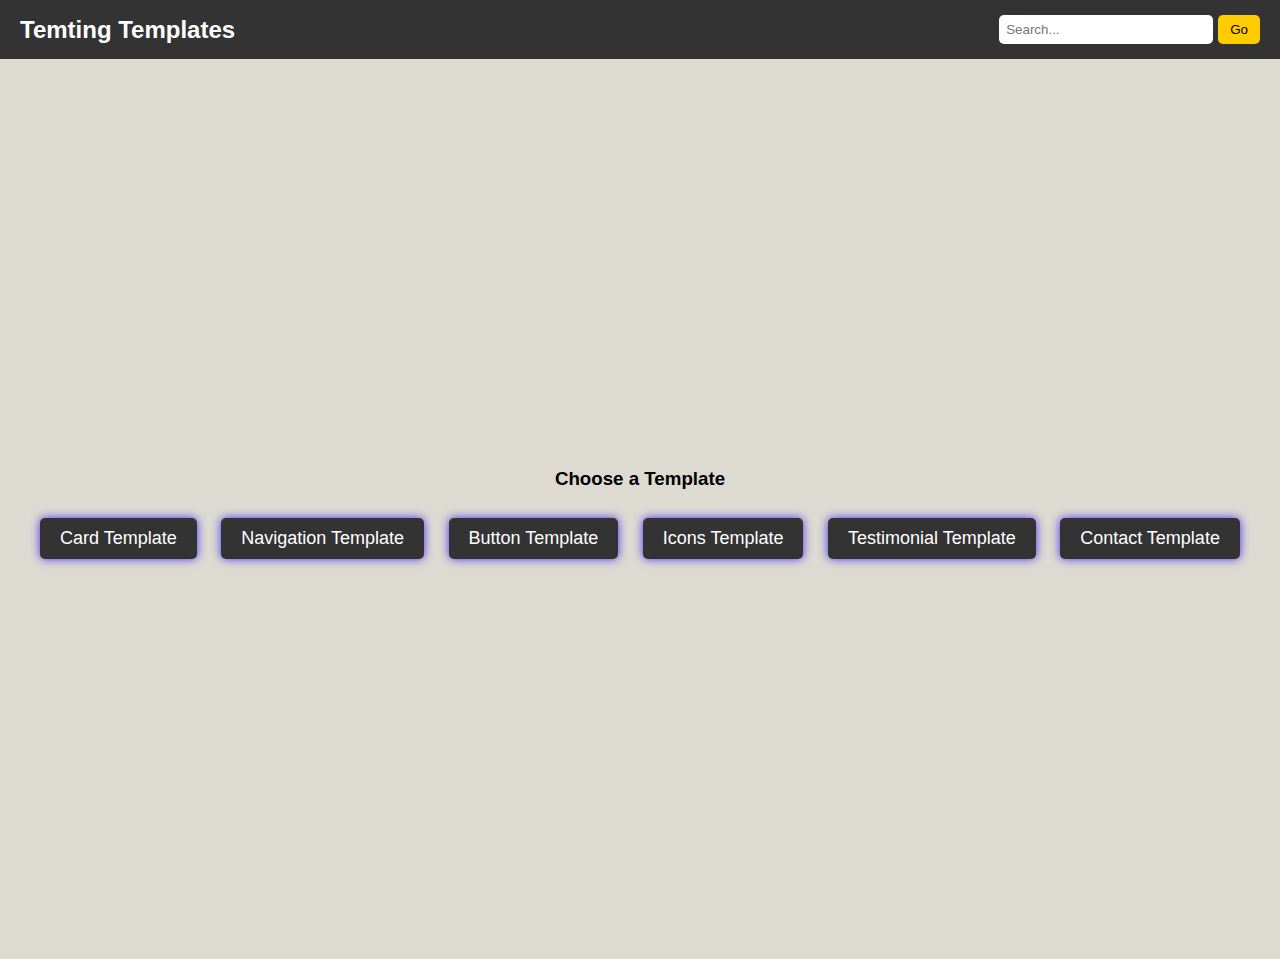
<file: index.html>
<!DOCTYPE html>
<html lang="en">
<head>
    <meta charset="UTF-8">
    <meta name="viewport" content="width=device-width, initial-scale=1.0">
    <link rel="stylesheet" href="index.css">
    <title>Temting Templates</title>
    <style>
        
    </style>
</head>
<body>

    <header>
        <div class="navbar">
            <div class="logo">Temting Templates</div>
            
            <div class="search-bar">
                <input type="text" placeholder="Search...">
                <button>Go</button>
            </div>
        </div>
    </header>
    <main>
        

        <div class="container">
            <div class="heading">
                <h3>Choose a Template</h3>
            </div>
            <div class="container2">
                <a href="card.html" target="_blank"><button class="btn">Card Template</button></a>
                <a href="nav.html" target="_blank"><button class="btn">Navigation Template</button></a>
                <a href="btn.html" target="_blank"><button class="btn">Button Template</button></a>
                <a href="icons.html" target="_blank"><button class="btn">Icons Template</button></a>
                <a href="testimonial.html" target="_blank"><button class="btn">Testimonial Template</button></a>
                <a href="contact.html" target="_blank"><button class="btn">Contact Template</button></a>
            </div>
        </div>
    </main>

</body>
</html>
</file>
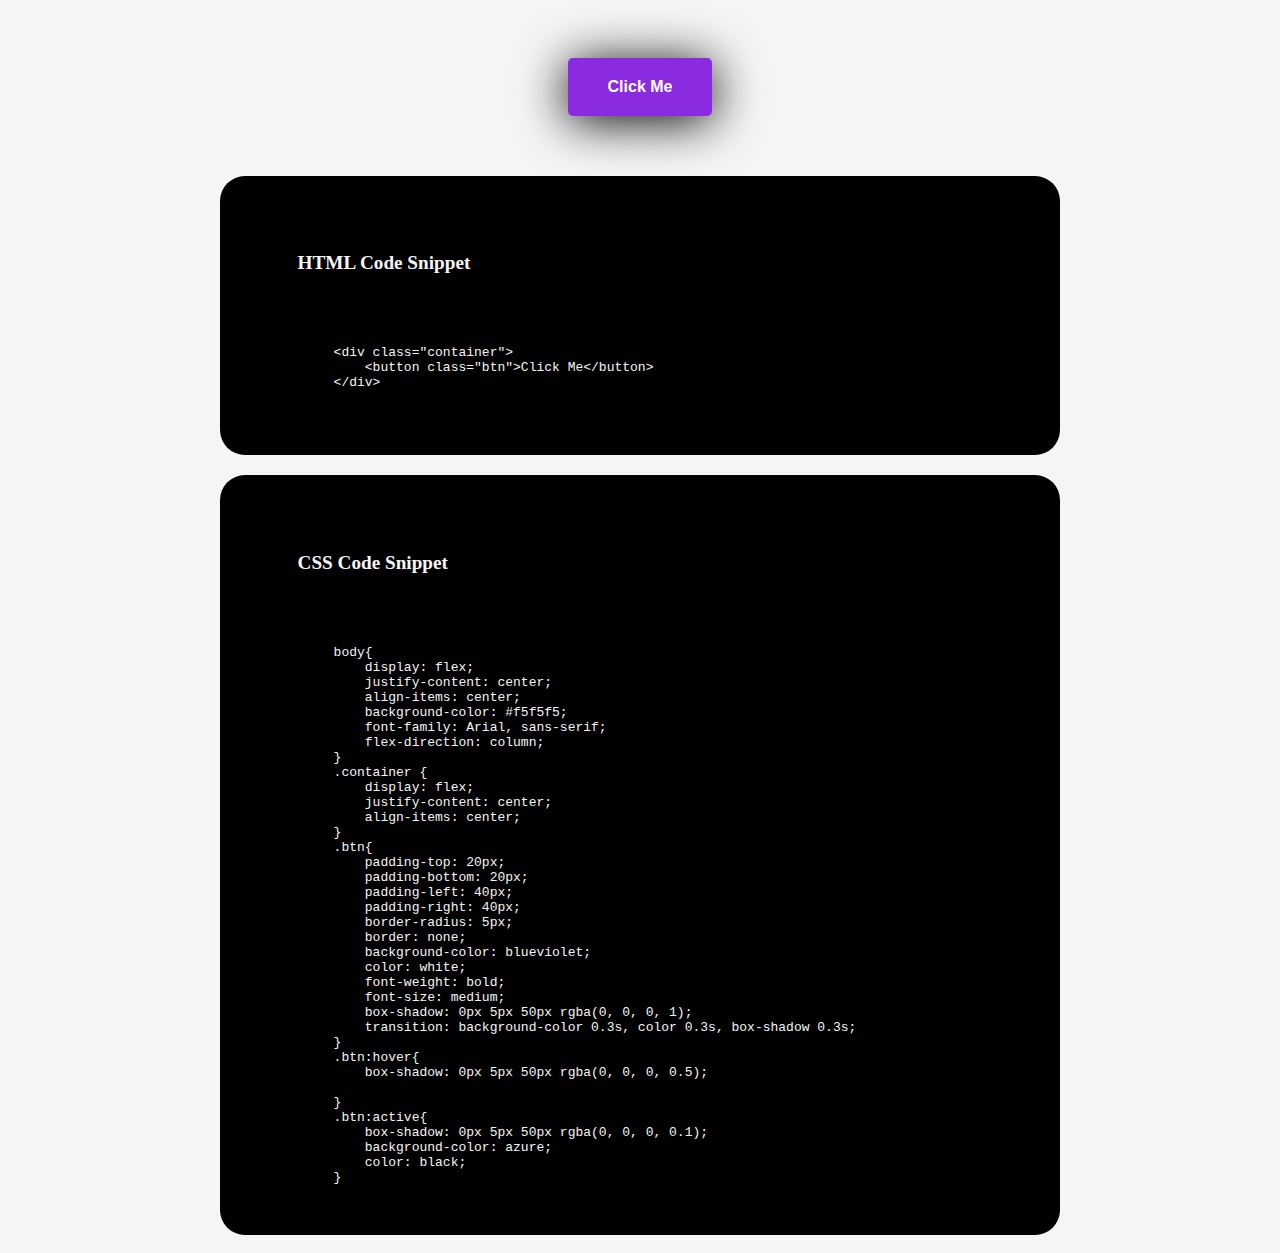
<file: btn.html>
<!DOCTYPE html>
<html lang="en">
<head>
    <meta charset="UTF-8">
    <meta name="viewport" content="width=device-width, initial-scale=1.0">
    <title>3D Button</title>
</head>
<style>
    body{
        display: flex;
        justify-content: center;
        align-items: center;
        background-color: #f5f5f5;
        font-family: Arial, sans-serif;
        flex-direction: column;
    }
    .container {
        display: flex;
        justify-content: center;
        align-items: center;
    }
    .btn{
        padding-top: 20px;
        padding-bottom: 20px;
        padding-left: 40px;
        padding-right: 40px;
        border-radius: 5px;
        border: none;
        background-color: blueviolet;
        color: white;
        font-weight: bold;
        font-size: medium;
        margin-top: 50px;
        margin-bottom: 50px;
        box-shadow: 0px 5px 50px rgba(0, 0, 0, 1);
        transition: background-color 0.3s, color 0.3s, box-shadow 0.3s;
    }
    .btn:hover{
        box-shadow: 0px 5px 50px rgba(0, 0, 0, 0.5);
        cursor: pointer;

    }
    .btn:active{
        box-shadow: 0px 5px 50px rgba(0, 0, 0, 0.1);
        background-color: azure;
        color: black;
    }
</style>
<body>
    <div class="container">
        <button class="btn">Click Me</button>
    </div>

    <pre style="color: whitesmoke; background-color: black;margin: 10px; padding: 20px; border-radius: 25px; cursor: crosshair; width: 800px; text-align: left; justify-content: center;">
        <p style="font-weight: bolder; font-size: larger; font-family: Georgia, 'Times New Roman', Times, serif;display: flex;">
            HTML Code Snippet
        </p>
        <code>
            &lt;div class="container"&gt;
                &lt;button class="btn"&gt;Click Me&lt;/button&gt;
            &lt;/div&gt;

        </code>
    </pre>

    <pre style="color: whitesmoke; background-color: black;margin: 10px; padding: 20px; border-radius: 25px; cursor: crosshair; width: 800px; text-align: left; justify-content: center;">
        <p style="font-weight: bolder; font-size: larger; font-family: Georgia, 'Times New Roman', Times, serif;display: flex;">
            CSS Code Snippet
        </p>
        <code>
            body{
                display: flex;
                justify-content: center;
                align-items: center;
                background-color: #f5f5f5;
                font-family: Arial, sans-serif;
                flex-direction: column;
            }
            .container {
                display: flex;
                justify-content: center;
                align-items: center;
            }
            .btn{
                padding-top: 20px;
                padding-bottom: 20px;
                padding-left: 40px;
                padding-right: 40px;
                border-radius: 5px;
                border: none;
                background-color: blueviolet;
                color: white;
                font-weight: bold;
                font-size: medium;
                box-shadow: 0px 5px 50px rgba(0, 0, 0, 1);
                transition: background-color 0.3s, color 0.3s, box-shadow 0.3s;
            }
            .btn:hover{
                box-shadow: 0px 5px 50px rgba(0, 0, 0, 0.5);
        
            }
            .btn:active{
                box-shadow: 0px 5px 50px rgba(0, 0, 0, 0.1);
                background-color: azure;
                color: black;
            }
        </code>
    </pre>
</body>
</html>
</file>
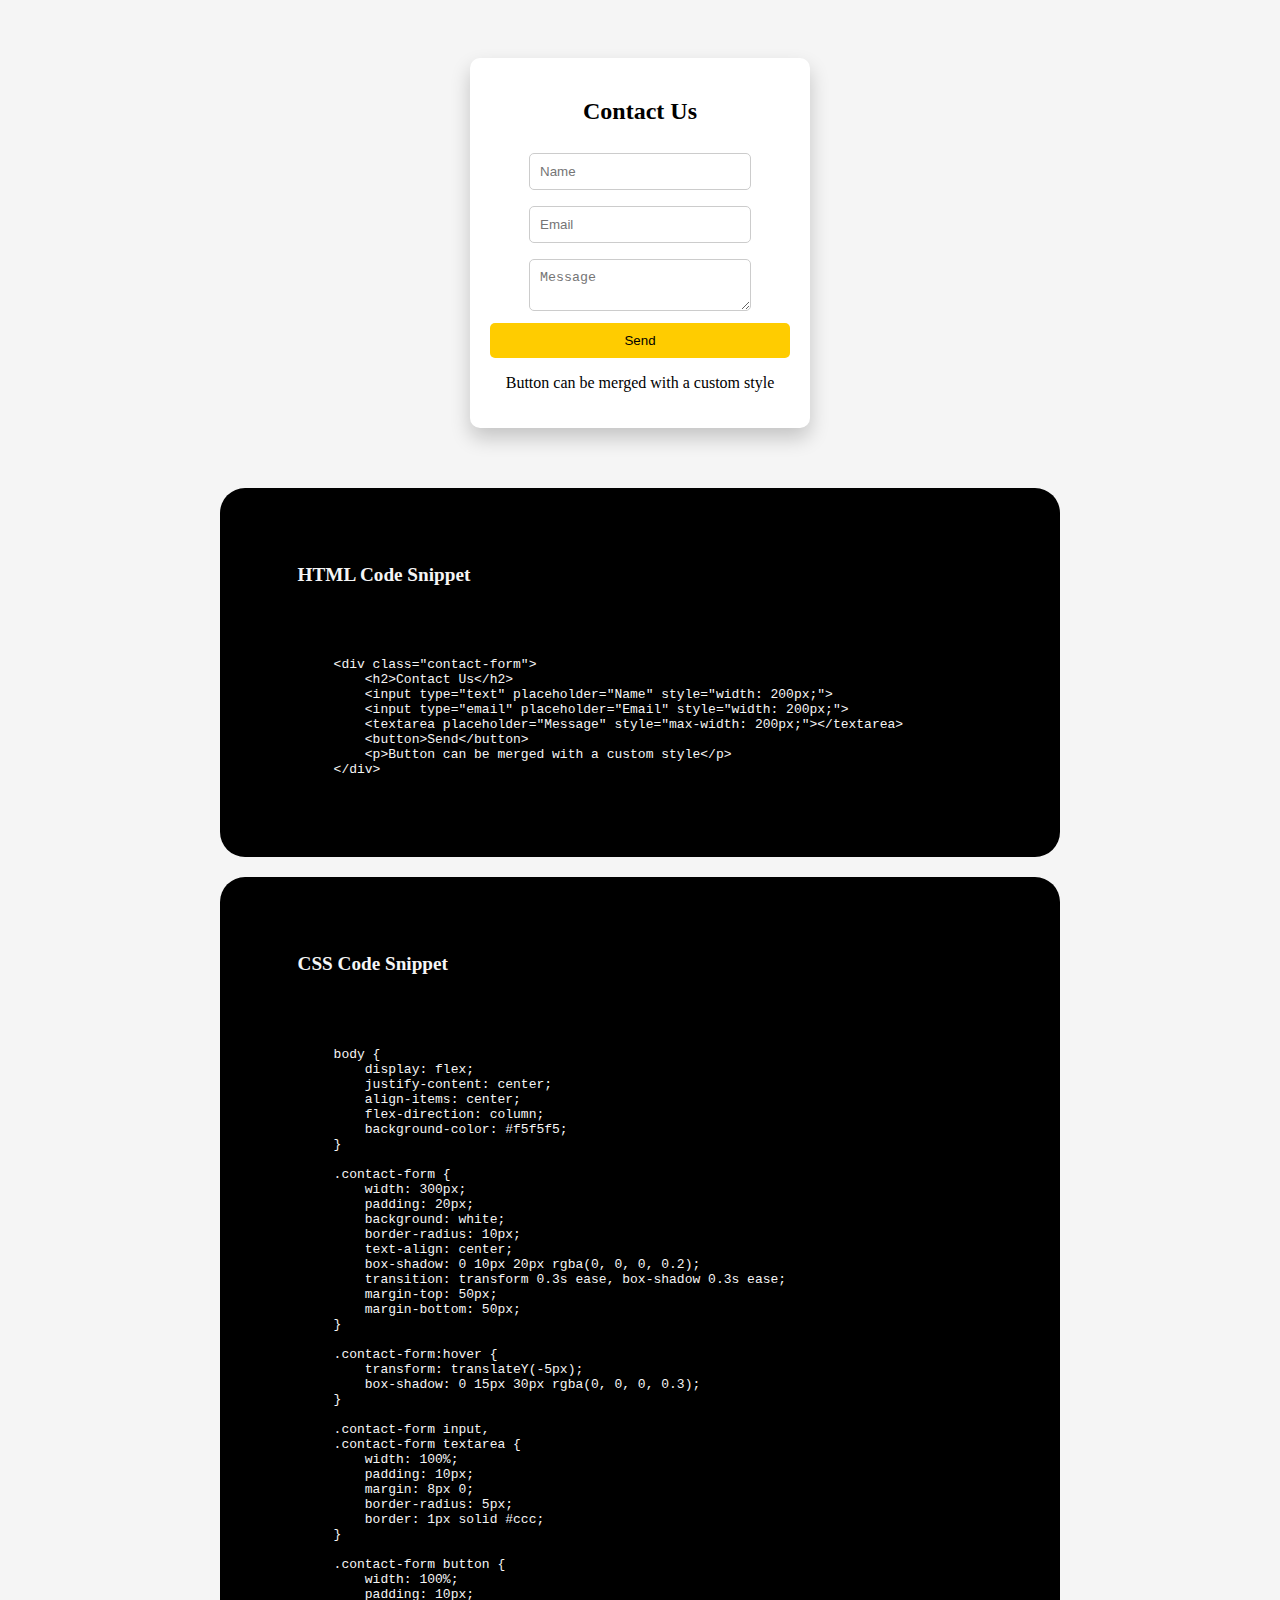
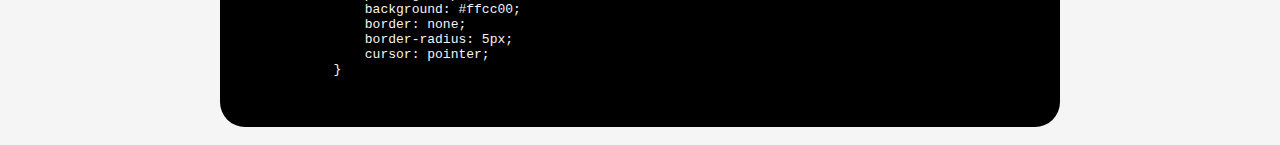
<file: contact.html>
<!DOCTYPE html>
<html lang="en">
<head>
    <meta charset="UTF-8">
    <meta name="viewport" content="width=device-width, initial-scale=1.0">
    <title>Floating Contact Form</title>
    <style>
        body {
            display: flex;
            justify-content: center;
            align-items: center;
            flex-direction: column;
            background-color: #f5f5f5;
        }

        .contact-form {
            width: 300px;
            padding: 20px;
            background: white;
            border-radius: 10px;
            text-align: center;
            box-shadow: 0 10px 20px rgba(0, 0, 0, 0.2);
            transition: transform 0.3s ease, box-shadow 0.3s ease;
            margin-top: 50px;
            margin-bottom: 50px;
        }

        .contact-form:hover {
            transform: translateY(-5px);
            box-shadow: 0 15px 30px rgba(0, 0, 0, 0.3);
        }

        .contact-form input,
        .contact-form textarea {
            width: 100%;
            padding: 10px;
            margin: 8px 0;
            border-radius: 5px;
            border: 1px solid #ccc;
        }

        .contact-form button {
            width: 100%;
            padding: 10px;
            background: #ffcc00;
            border: none;
            border-radius: 5px;
            cursor: pointer;
        }
    </style>
</head>
<body>

    <div class="contact-form">
        <h2>Contact Us</h2>
        <input type="text" placeholder="Name" style="width: 200px;">
        <input type="email" placeholder="Email" style="width: 200px;">
        <textarea placeholder="Message" style="max-width: 200px;"></textarea>
        <button>Send</button>
        <p>Button can be merged with a custom style</p>
    </div>

    <pre style="color: whitesmoke; background-color: black;margin: 10px; padding: 20px; border-radius: 25px; cursor: crosshair; width: 800px; text-align: left; justify-content: center;">
        <p style="font-weight: bolder; font-size: larger; font-family: Georgia, 'Times New Roman', Times, serif;display: flex;">
            HTML Code Snippet
        </p>
        <code>
            &lt;div class="contact-form"&gt;
                &lt;h2&gt;Contact Us&lt;/h2&gt;
                &lt;input type="text" placeholder="Name" style="width: 200px;"&gt;
                &lt;input type="email" placeholder="Email" style="width: 200px;"&gt;
                &lt;textarea placeholder="Message" style="max-width: 200px;"&gt;&lt;/textarea&gt;
                &lt;button&gt;Send&lt;/button&gt;
                &lt;p&gt;Button can be merged with a custom style&lt;/p&gt;
            &lt;/div&gt;


        </code>
    </pre>

    <pre style="color: whitesmoke; background-color: black;margin: 10px; padding: 20px; border-radius: 25px; cursor: crosshair; width: 800px; text-align: left; justify-content: center;">
        <p style="font-weight: bolder; font-size: larger; font-family: Georgia, 'Times New Roman', Times, serif;display: flex;">
            CSS Code Snippet
        </p>
        <code>
            body {
                display: flex;
                justify-content: center;
                align-items: center;
                flex-direction: column;
                background-color: #f5f5f5;
            }
    
            .contact-form {
                width: 300px;
                padding: 20px;
                background: white;
                border-radius: 10px;
                text-align: center;
                box-shadow: 0 10px 20px rgba(0, 0, 0, 0.2);
                transition: transform 0.3s ease, box-shadow 0.3s ease;
                margin-top: 50px;
                margin-bottom: 50px;
            }
    
            .contact-form:hover {
                transform: translateY(-5px);
                box-shadow: 0 15px 30px rgba(0, 0, 0, 0.3);
            }
    
            .contact-form input,
            .contact-form textarea {
                width: 100%;
                padding: 10px;
                margin: 8px 0;
                border-radius: 5px;
                border: 1px solid #ccc;
            }
    
            .contact-form button {
                width: 100%;
                padding: 10px;
                background: #ffcc00;
                border: none;
                border-radius: 5px;
                cursor: pointer;
            }
        </code>
    </pre>

</body>
</html>
</file>
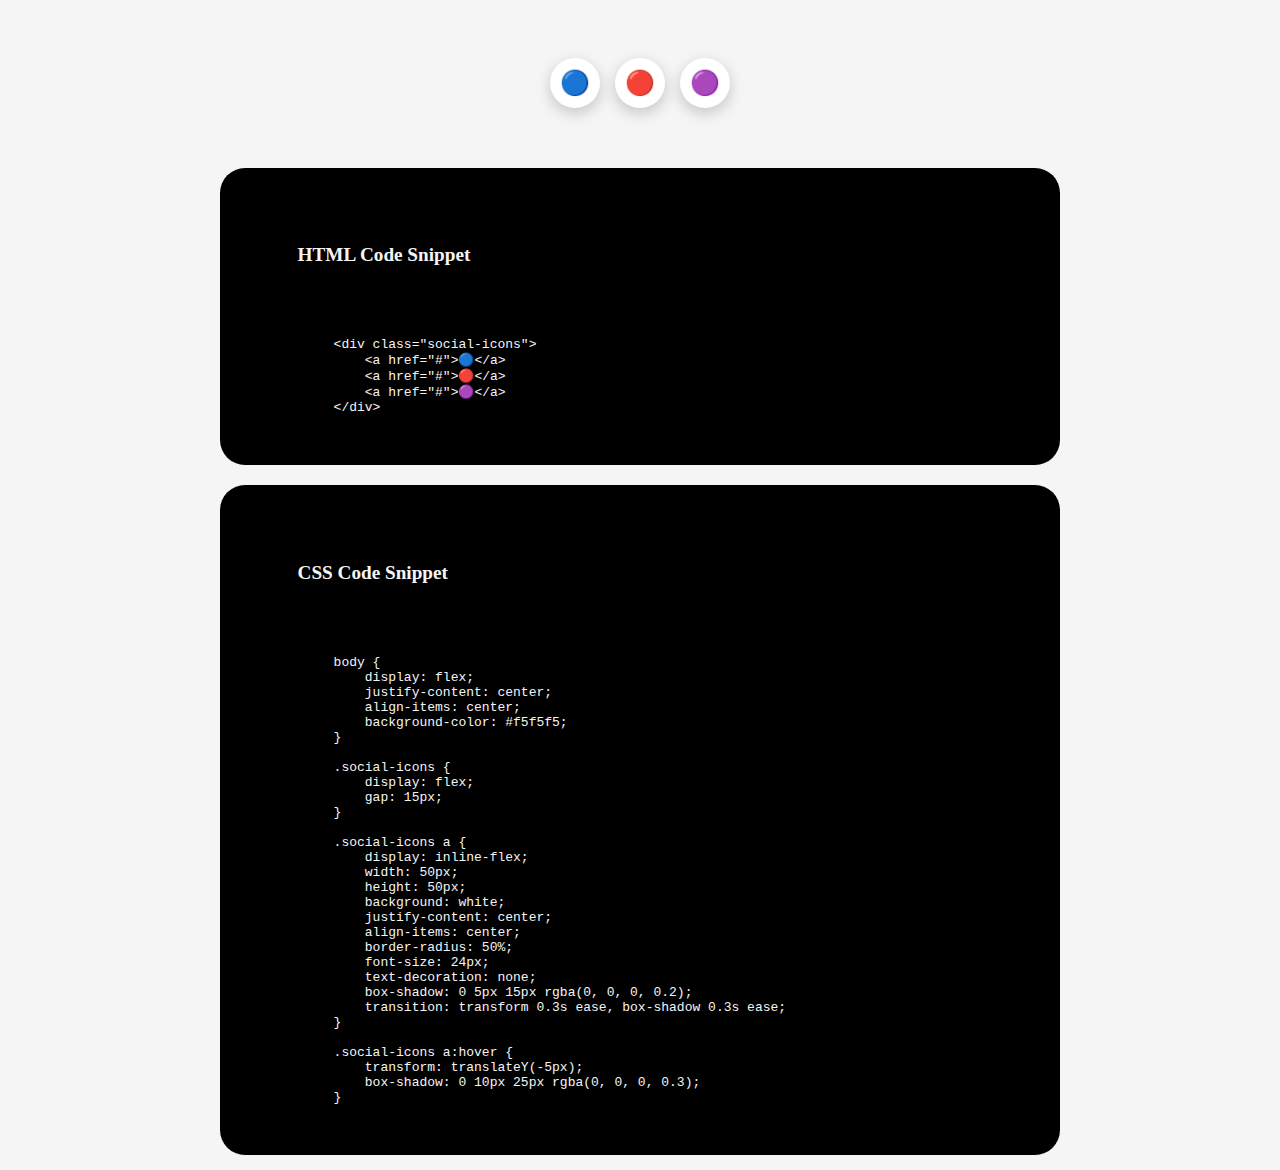
<file: icons.html>
<!DOCTYPE html>
<html lang="en">
<head>
    <meta charset="UTF-8">
    <meta name="viewport" content="width=device-width, initial-scale=1.0">
    <title>Floating Social Icons</title>
    <style>
        body {
            display: flex;
            justify-content: center;
            align-items: center;
            background-color: #f5f5f5;
            flex-direction: column;
        }

        .social-icons {
            display: flex;
            gap: 15px;
            margin-top: 50px;
            margin-bottom: 50px;
        }

        .social-icons a {
            display: inline-flex;
            width: 50px;
            height: 50px;
            background: white;
            justify-content: center;
            align-items: center;
            border-radius: 50%;
            font-size: 24px;
            text-decoration: none;
            box-shadow: 0 5px 15px rgba(0, 0, 0, 0.2);
            transition: transform 0.3s ease, box-shadow 0.3s ease;
        }

        .social-icons a:hover {
            transform: translateY(-5px);
            box-shadow: 0 10px 25px rgba(0, 0, 0, 0.3);
        }
    </style>
</head>
<body>

    <div class="social-icons">
        <a href="#">🔵</a>
        <a href="#">🔴</a>
        <a href="#">🟣</a>
    </div>

    <pre style="color: whitesmoke; background-color: black;margin: 10px; padding: 20px; border-radius: 25px; cursor: crosshair; width: 800px; text-align: left; justify-content: center;">
        <p style="font-weight: bolder; font-size: larger; font-family: Georgia, 'Times New Roman', Times, serif;display: flex;">
            HTML Code Snippet
        </p>
        <code>
            &lt;div class="social-icons"&gt;
                &lt;a href="#"&gt;🔵&lt;/a&gt;
                &lt;a href="#"&gt;🔴&lt;/a&gt;
                &lt;a href="#"&gt;🟣&lt;/a&gt;
            &lt;/div&gt;
        </code>
    </pre>

    <pre style="color: whitesmoke; background-color: black;margin: 10px; padding: 20px; border-radius: 25px; cursor: crosshair; width: 800px; text-align: left; justify-content: center;">
        <p style="font-weight: bolder; font-size: larger; font-family: Georgia, 'Times New Roman', Times, serif;display: flex;">
            CSS Code Snippet
        </p>
        <code>
            body {
                display: flex;
                justify-content: center;
                align-items: center;
                background-color: #f5f5f5;
            }
    
            .social-icons {
                display: flex;
                gap: 15px;
            }
    
            .social-icons a {
                display: inline-flex;
                width: 50px;
                height: 50px;
                background: white;
                justify-content: center;
                align-items: center;
                border-radius: 50%;
                font-size: 24px;
                text-decoration: none;
                box-shadow: 0 5px 15px rgba(0, 0, 0, 0.2);
                transition: transform 0.3s ease, box-shadow 0.3s ease;
            }
    
            .social-icons a:hover {
                transform: translateY(-5px);
                box-shadow: 0 10px 25px rgba(0, 0, 0, 0.3);
            }
        </code>
    </pre>

</body>
</html>
</file>
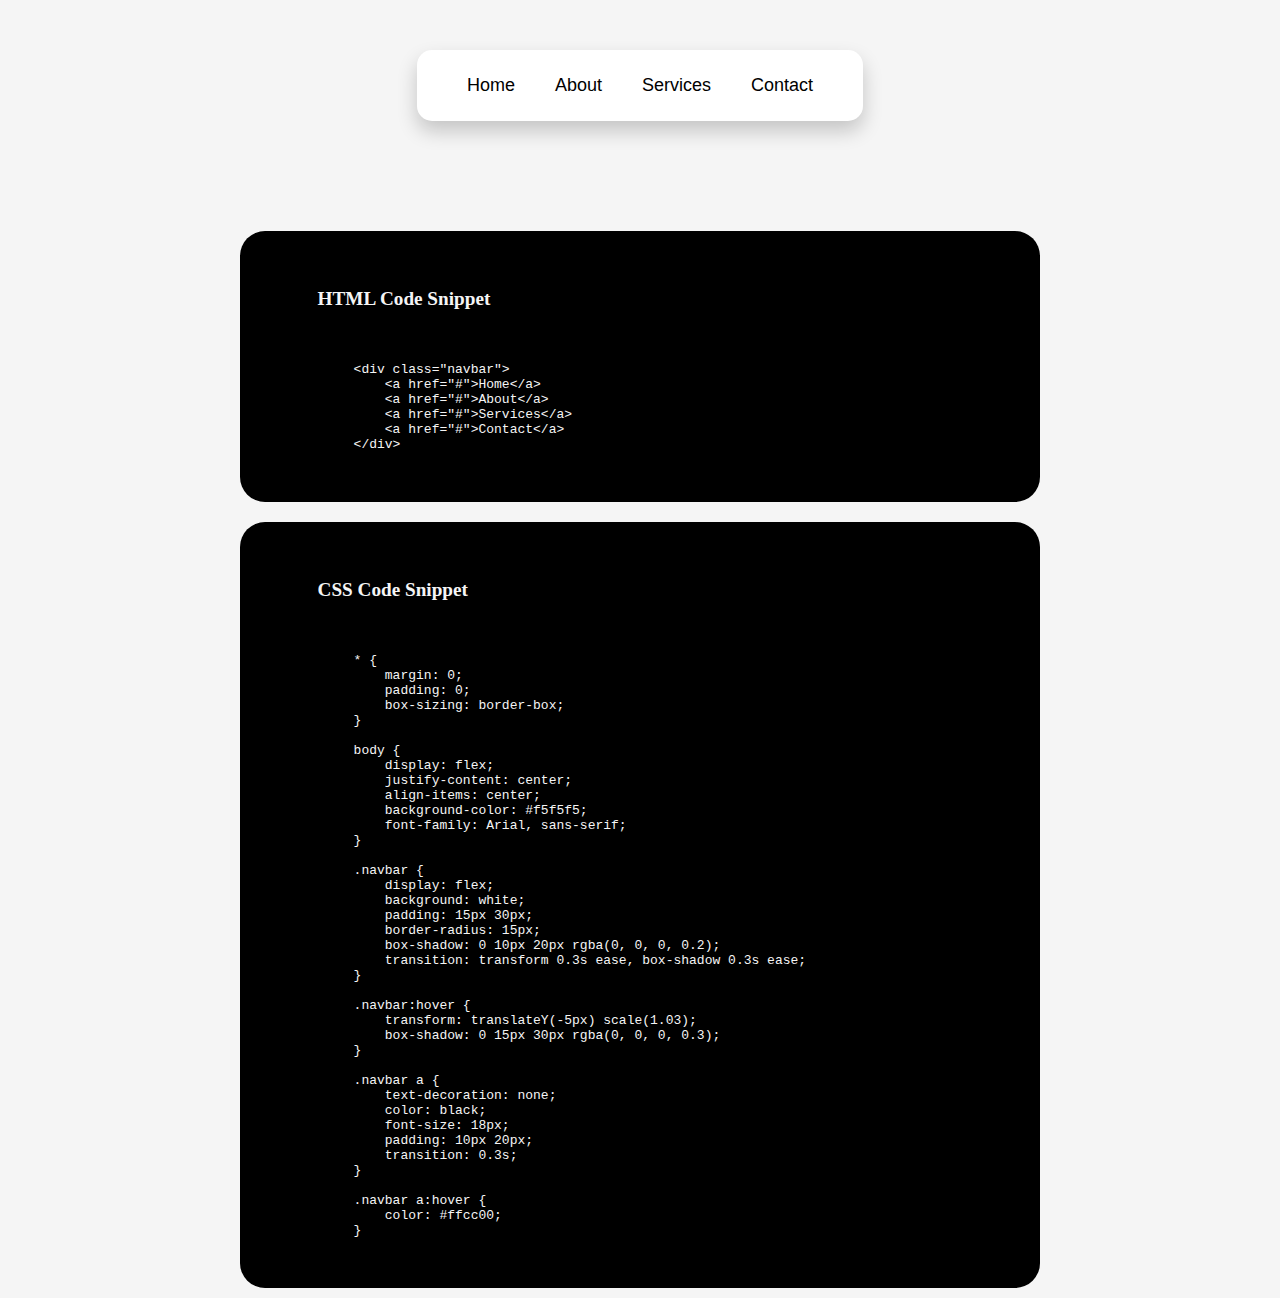
<file: nav.html>
<!DOCTYPE html>
<html lang="en">
<head>
    <meta charset="UTF-8">
    <meta name="viewport" content="width=device-width, initial-scale=1.0">
    <title>3D Floating Navbar</title>
    <style>
        * {
            margin: 0;
            padding: 0;
            box-sizing: border-box;
        }

        body {
            display: flex;
            justify-content: center;
            align-items: center;
            background-color: #f5f5f5;
            font-family: Arial, sans-serif;
            flex-direction: column;
        }

        .navbar {
            display: flex;
            background: white;
            padding: 15px 30px;
            border-radius: 15px;
            box-shadow: 0 10px 20px rgba(0, 0, 0, 0.2);
            transition: transform 0.3s ease, box-shadow 0.3s ease;
            margin-top: 50px;
            margin-bottom: 100px;
        }

        .navbar:hover {
            transform: translateY(-5px) scale(1.03);
            box-shadow: 0 15px 30px rgba(0, 0, 0, 0.3);
        }

        .navbar a {
            text-decoration: none;
            color: black;
            font-size: 18px;
            padding: 10px 20px;
            transition: 0.3s;
        }

        .navbar a:hover {
            color: #ffcc00;
        }
    </style>
</head>
<body>

    <div class="navbar">
        <a href="#">Home</a>
        <a href="#">About</a>
        <a href="#">Services</a>
        <a href="#">Contact</a>
    </div>

    <pre style="color: whitesmoke; background-color: black;margin: 10px; padding: 20px; border-radius: 25px; cursor: crosshair; width: 800px; text-align: left; justify-content: center;">
        <p style="font-weight: bolder; font-size: larger; font-family: Georgia, 'Times New Roman', Times, serif;display: flex;">
            HTML Code Snippet
        </p>
        <code>
            &lt;div class="navbar"&gt;
                &lt;a href="#"&gt;Home&lt;/a&gt;
                &lt;a href="#"&gt;About&lt;/a&gt;
                &lt;a href="#"&gt;Services&lt;/a&gt;
                &lt;a href="#"&gt;Contact&lt;/a&gt;
            &lt;/div&gt;        
        </code>
    </pre>

    <pre style="color: whitesmoke; background-color: black;margin: 10px; padding: 20px; border-radius: 25px; cursor: crosshair; width: 800px; text-align: left; justify-content: center;">
        <p style="font-weight: bolder; font-size: larger; font-family: Georgia, 'Times New Roman', Times, serif;display: flex;">
            CSS Code Snippet
        </p>
        <code>
            * {
                margin: 0;
                padding: 0;
                box-sizing: border-box;
            }
    
            body {
                display: flex;
                justify-content: center;
                align-items: center;
                background-color: #f5f5f5;
                font-family: Arial, sans-serif;
            }
    
            .navbar {
                display: flex;
                background: white;
                padding: 15px 30px;
                border-radius: 15px;
                box-shadow: 0 10px 20px rgba(0, 0, 0, 0.2);
                transition: transform 0.3s ease, box-shadow 0.3s ease;
            }
    
            .navbar:hover {
                transform: translateY(-5px) scale(1.03);
                box-shadow: 0 15px 30px rgba(0, 0, 0, 0.3);
            }
    
            .navbar a {
                text-decoration: none;
                color: black;
                font-size: 18px;
                padding: 10px 20px;
                transition: 0.3s;
            }
    
            .navbar a:hover {
                color: #ffcc00;
            }
        </code>
    </pre>

</body>
</html>
</file>
<file: index.css>
body {
    margin: 0;
    font-family: Arial, sans-serif;
}
.navbar {
    background-color: #333;
    display: flex;
    justify-content: space-between;
    align-items: center;
    padding: 15px 20px;
}
.navbar .logo {
    color: white;
    font-size: 24px;
    font-weight: bold;
}
.navbar ul {
    list-style: none;
    margin: 0;
    padding: 0;
    display: flex;
}
.navbar ul li {
    padding: 0 15px;
}
.navbar ul li a {
    color: white;
    text-decoration: none;
    font-size: 18px;
    transition: 0.3s;
}
.navbar ul li a:hover {
    color: #ffcc00;
}
.search-bar {
    display: flex;
    align-items: center;
}
.search-bar input {
    padding: 7px;
    border: none;
    border-radius: 5px;
    outline: none;
    width: 200px;
}
.search-bar button {
    padding: 7px 12px;
    margin-left: 5px;
    border: none;
    background-color: #ffcc00;
    border-radius: 5px;
    cursor: pointer;
}
.search-bar button:hover {
    background-color: #e6b800;
}
.container{
    display: flex;
    justify-content: center;
    align-items: center;
    height: 100vh;
    background-color: #dcdad1;
    flex-direction: column;
}
.btn{
    padding: 10px 20px;
    background-color: #333;
    color: white;
    border: none;
    border-radius: 5px;
    cursor: pointer;
    font-size: 18px;
    transition: 0.3s;
    margin: 10px;
    transition: background-color 1s;
    box-shadow: 0 0 10px rgb(255, 1, 1, 0.5);
    box-shadow: 0 0 10px rgb(39, 1, 255, 0.8);
}
.btn:hover{
    background-color: whitesmoke;
    color: #333;
}
</file>
